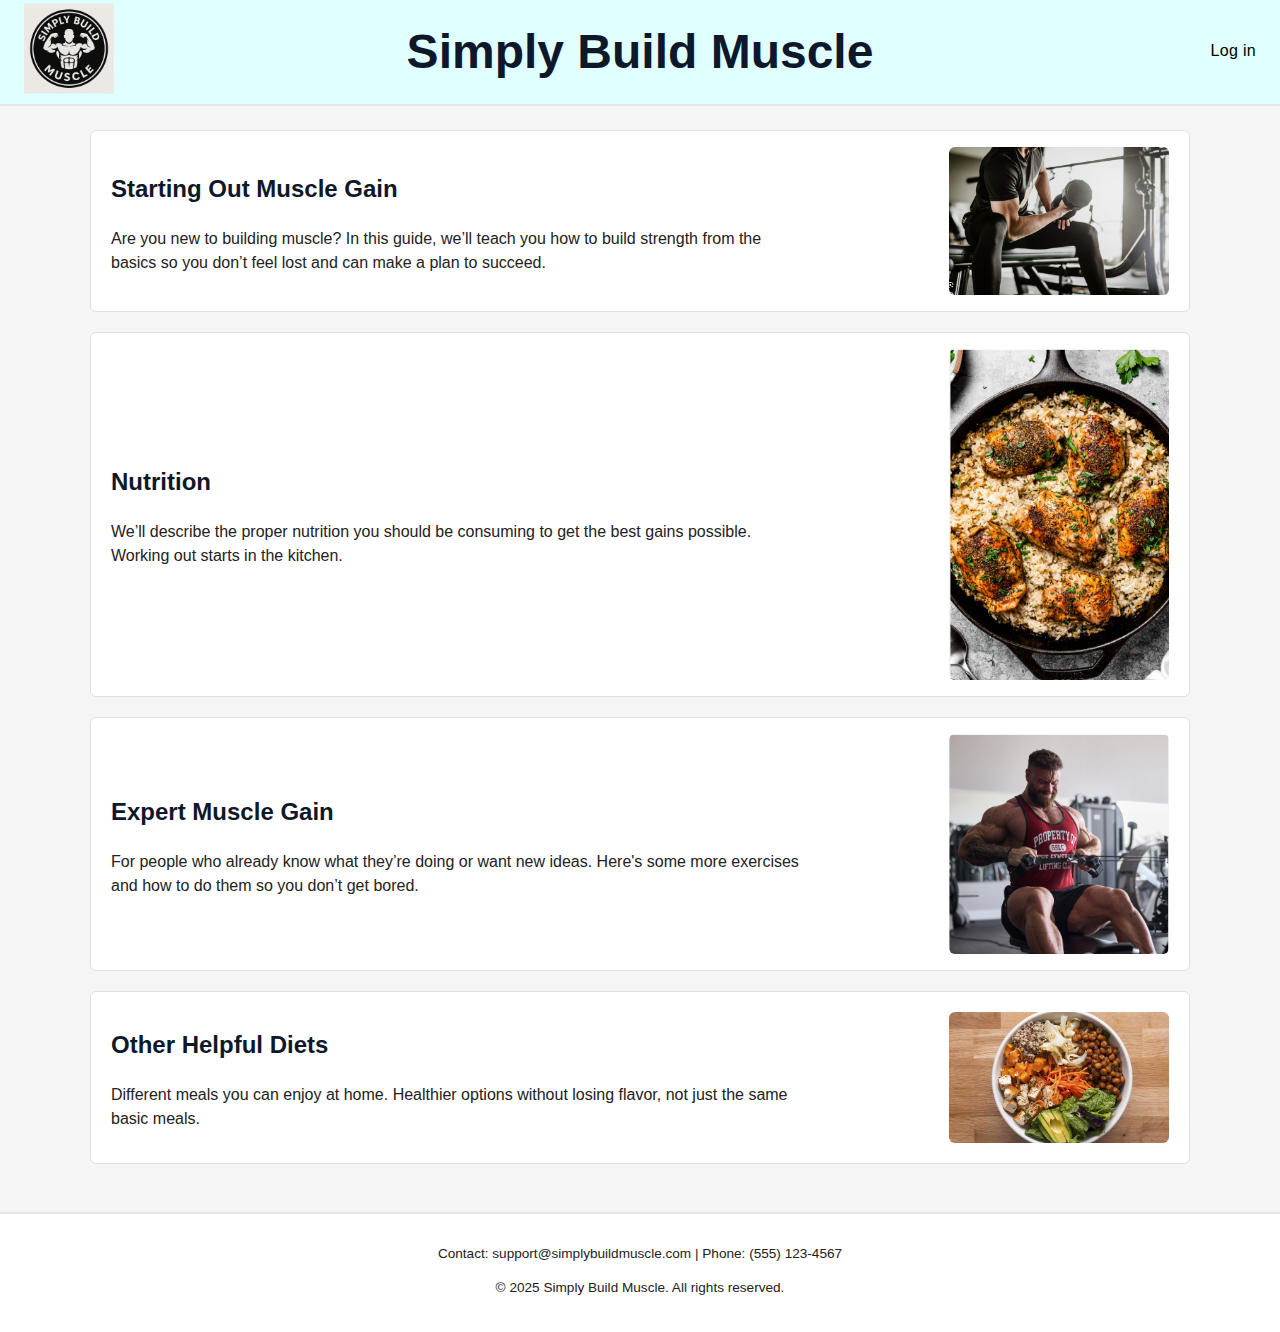
<file: index.html>
<!DOCTYPE html>
<html lang="en">
<head>
  <meta charset="UTF-8">
  <meta name="description" content="Simply Build Muscle - Guides for muscle gain, nutrition, and workout improvement.">
  <meta name="viewport" content="width=device-width, initial-scale=1.0">
  <title>Simply Build Muscle | Home</title>
  <link rel="stylesheet" href="styles.css">
</head>
<body>
  <!-- Header -->
  <header class="top-bar">

   <div class="header-left">
  <a href="index.html">
    <img src="images/Logo.png" alt="Simply Build Muscle Logo" class="logo">
  </a>
  </div>

   <div class="header-center">
  <h1 class="site-title">Simply Build Muscle</h1>
</div>
    <div class="header-right">
      <ul class="top-links">
        <li><a href="#">Log in</a></li>
      </ul>
    </div>
  </header>

  <!-- Main Content -->
  <main class="content">
    <!-- Section 1 -->
    <section class="info-card">
      <div class="text-side">
        <h2><a href="beginner.html">Starting Out Muscle Gain</a></h2>
        <p>
          Are you new to building muscle? In this guide, we’ll teach you how to build strength from the basics
          so you don’t feel lost and can make a plan to succeed.
        </p>
      </div>
      <div class="image-side">
        <img src="images/beginner.PNG" alt="Beginner muscle training" class="section-image">
      </div>
    </section>

    <!-- Section 2 -->
    <section class="info-card">
      <div class="text-side">
        <h2><a href="nutrition.html">Nutrition</a></h2>
        <p>
          We’ll describe the proper nutrition you should be consuming to get the best gains possible.
          Working out starts in the kitchen.
        </p>
      </div>
      <div class="image-side">
        <img src="images/nutrition.PNG" alt="Healthy nutrition meal" class="section-image">
      </div>
    </section>

    <!-- Section 3 -->
    <section class="info-card">
      <div class="text-side">
        <h2><a href="expert.html">Expert Muscle Gain</a></h2>
        <p>
          For people who already know what they’re doing or want new ideas. Here's some more exercises and how to do them so you
          don’t get bored.
        </p>
      </div>
      <div class="image-side">
        <img src="images/expert.PNG" alt="Advanced muscle training" class="section-image">
      </div>
    </section>

    <!-- Section 4 -->
    <section class="info-card">
      <div class="text-side">
        <h2><a href="diets.html">Other Helpful Diets</a></h2>
        <p>
          Different meals you can enjoy at home. Healthier options without losing flavor, not just the same
          basic meals.
        </p>
      </div>
      <div class="image-side">
        <img src="images/diets.PNG" alt="Healthy diets and meals" class="section-image">
      </div>
    </section>
  </main>

  <!-- Footer -->
  <footer class="site-footer">
    <p>Contact: support@simplybuildmuscle.com | Phone: (555) 123-4567</p>
    <p>&copy; 2025 Simply Build Muscle. All rights reserved.</p>
  </footer>
</body>
</html>
</file>
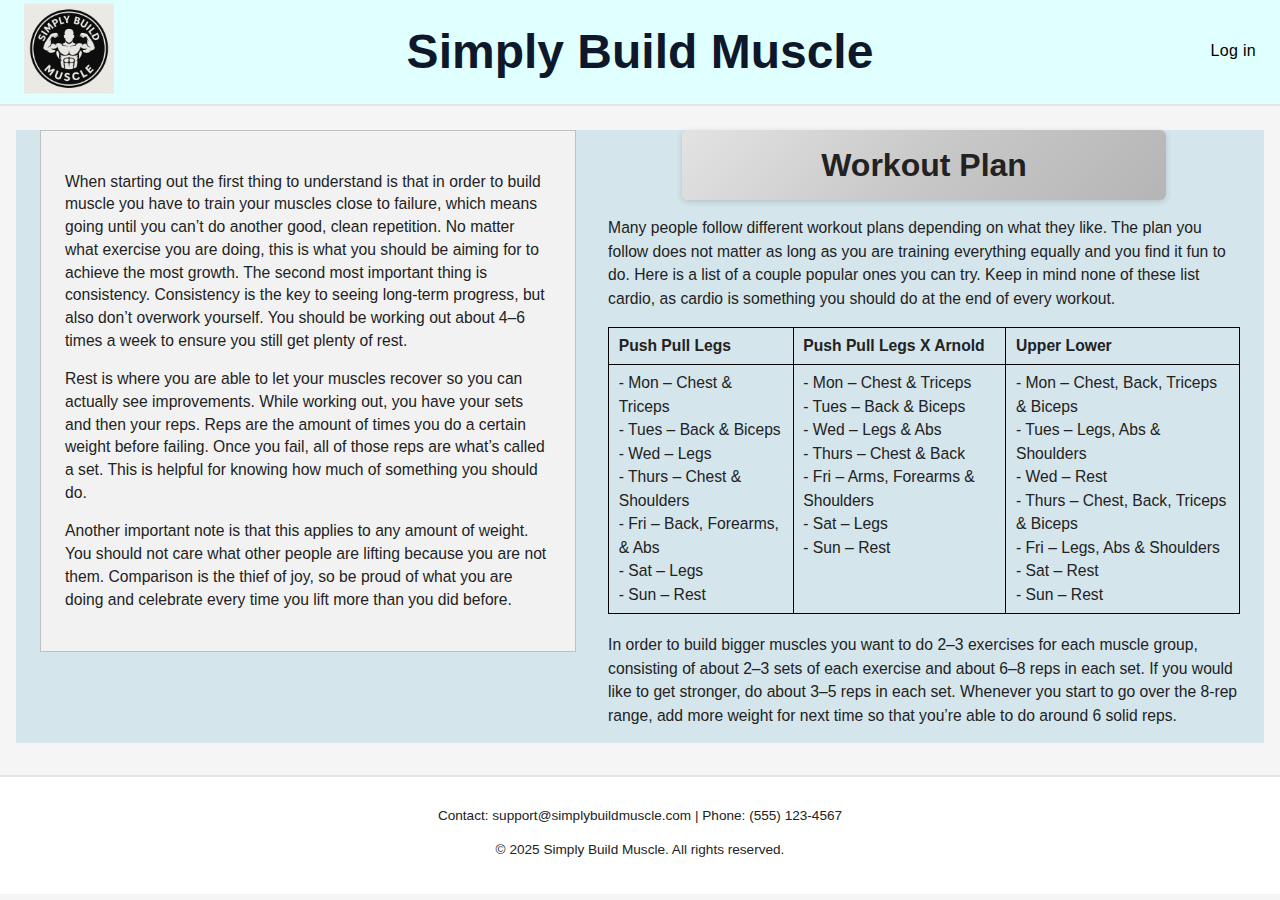
<file: beginner.html>
<!DOCTYPE html>
<html lang="en">
<head>
  <meta charset="UTF-8">
  <meta name="description" content="Simply Build Muscle - Beginner muscle gain guide.">
  <meta name="viewport" content="width=device-width, initial-scale=1.0">
  <title>Simply Build Muscle | Starting Out Muscle Gain</title>
  <link rel="stylesheet" href="styles.css">
</head>
<body>
  <!-- Header (same style as home page) -->
  <header class="top-bar">
    <div class="header-left">
  <a href="index.html">
    <img src="images/Logo.png" alt="Simply Build Muscle Logo" class="logo">
  </a>
  </div>


    <div class="header-center">
  <a href="index.html" class="header-home-link">
    <h1 class="site-title">Simply Build Muscle</h1>
  </a>
</div>


    <div class="header-right">
      <ul class="top-links">
        <li><a href="#">Log in</a></li>
      </ul>
    </div>
  </header>

  <!-- Beginner Content -->
  <main class="beginner-main">
    <section class="beginner-layout">
      
      <!-- Left text box -->
      <div class="beginner-left">
        <p>
          When starting out the first thing to understand is that in order to build muscle you have to 
          train your muscles close to failure, which means going until you can’t do another good, clean 
          repetition. No matter what exercise you are doing, this is what you should be aiming for to 
          achieve the most growth. The second most important thing is consistency. Consistency is the key 
          to seeing long-term progress, but also don’t overwork yourself. You should be working out about 
          4–6 times a week to ensure you still get plenty of rest.
        </p>
        <p>
          Rest is where you are able to let your muscles recover so you can actually see improvements. 
          While working out, you have your sets and then your reps. Reps are the amount of times you do a 
          certain weight before failing. Once you fail, all of those reps are what’s called a set. This is 
          helpful for knowing how much of something you should do.
        </p>
        <p>
          Another important note is that this applies to any amount of weight. You should not care what 
          other people are lifting because you are not them. Comparison is the thief of joy, so be proud 
          of what you are doing and celebrate every time you lift more than you did before.
        </p>
      </div>

      <!-- Right side: workout plan -->
      <div class="beginner-right">

        <div class="workout-heading-box">
          <h2>Workout Plan</h2>
        </div>

        <p>
          Many people follow different workout plans depending on what they like. The plan you follow does 
          not matter as long as you are training everything equally and you find it fun to do. Here is a 
          list of a couple popular ones you can try. Keep in mind none of these list cardio, as cardio is 
          something you should do at the end of every workout.
        </p>

        <table class="workout-table">
          <tr>
            <th>Push Pull Legs</th>
            <th>Push Pull Legs X Arnold</th>
            <th>Upper Lower</th>
          </tr>
          <tr>
            <td>
              - Mon – Chest &amp; Triceps<br>
              - Tues – Back &amp; Biceps<br>
              - Wed – Legs<br>
              - Thurs – Chest &amp; Shoulders<br>
              - Fri – Back, Forearms, &amp; Abs<br>
              - Sat – Legs<br>
              - Sun – Rest
            </td>
            <td>
              - Mon – Chest &amp; Triceps<br>
              - Tues – Back &amp; Biceps<br>
              - Wed – Legs &amp; Abs<br>
              - Thurs – Chest &amp; Back<br>
              - Fri – Arms, Forearms &amp; Shoulders<br>
              - Sat – Legs<br>
              - Sun – Rest
            </td>
            <td>
              - Mon – Chest, Back, Triceps &amp; Biceps<br>
              - Tues – Legs, Abs &amp; Shoulders<br>
              - Wed – Rest<br>
              - Thurs – Chest, Back, Triceps &amp; Biceps<br>
              - Fri – Legs, Abs &amp; Shoulders<br>
              - Sat – Rest<br>
              - Sun – Rest
            </td>
          </tr>
        </table>

        <p class="beginner-bottom-text">
          In order to build bigger muscles you want to do 2–3 exercises for each muscle group, consisting 
          of about 2–3 sets of each exercise and about 6–8 reps in each set. If you would like to get 
          stronger, do about 3–5 reps in each set. Whenever you start to go over the 8-rep range, add more 
          weight for next time so that you’re able to do around 6 solid reps.
        </p>

      </div>
    </section>
  </main>

  <!-- Footer (optional, same as home) -->
  <footer class="site-footer">
    <p>Contact: support@simplybuildmuscle.com | Phone: (555) 123-4567</p>
    <p>&copy; 2025 Simply Build Muscle. All rights reserved.</p>
  </footer>
</body>
</html>
</file>
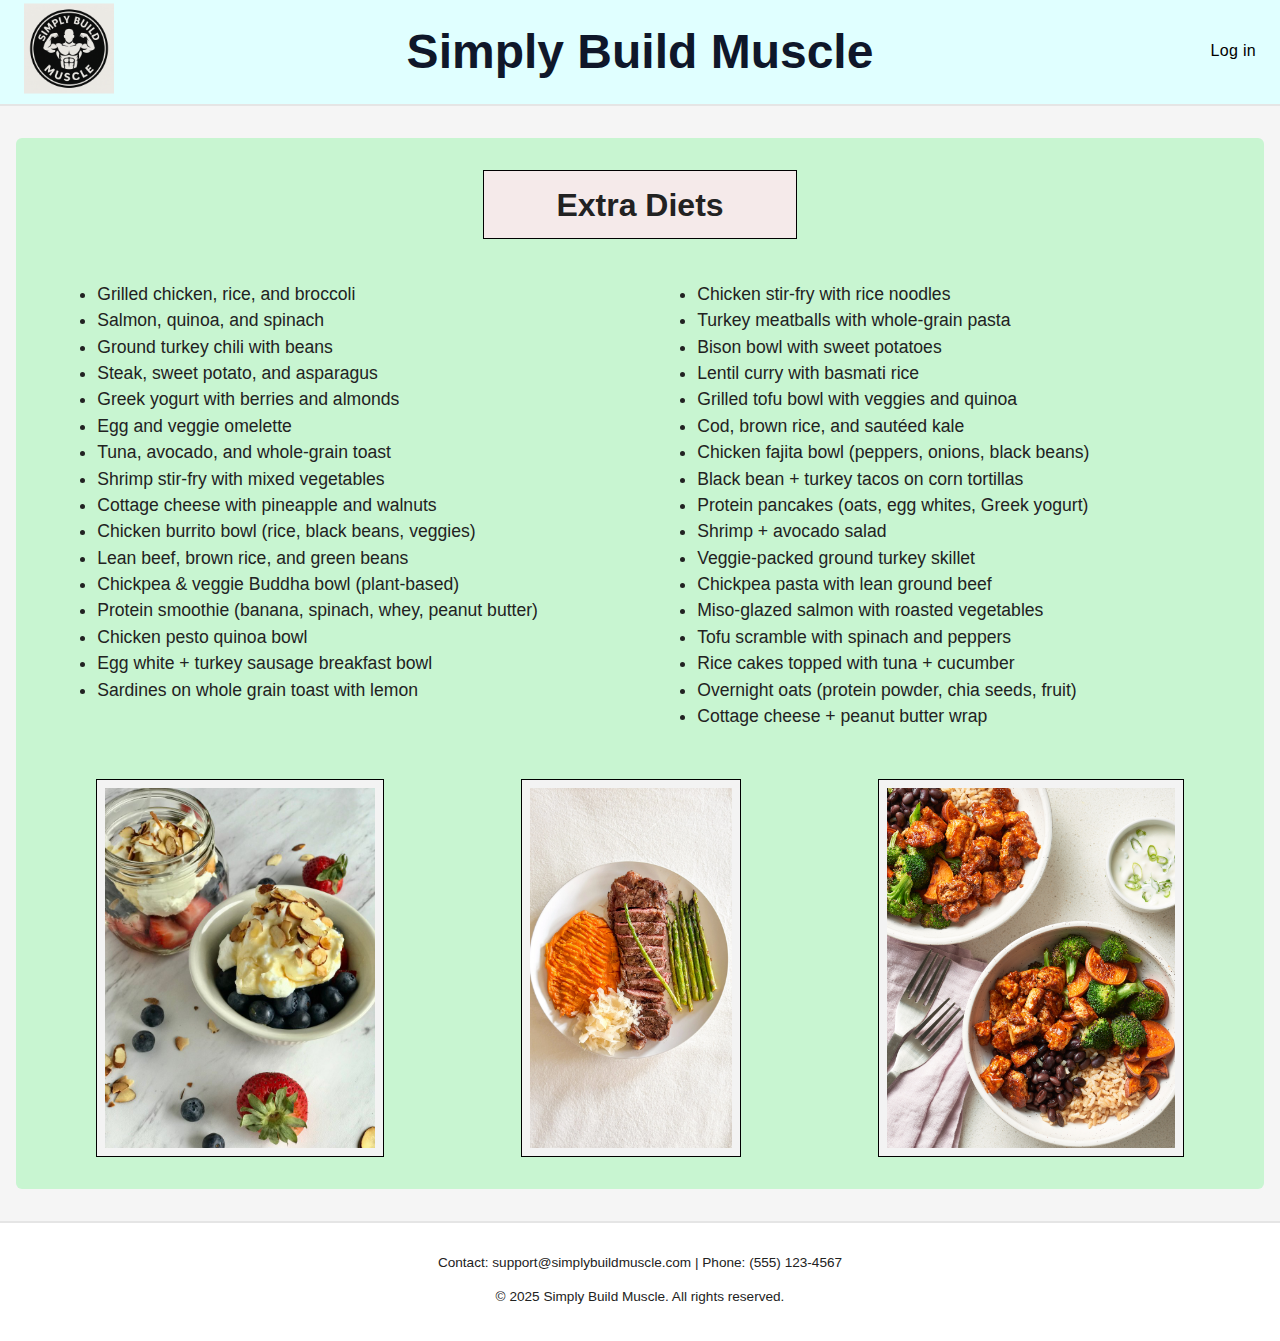
<file: diets.html>
<!DOCTYPE html>
<html lang="en">
<head>
  <meta charset="UTF-8">
  <meta name="viewport" content="width=device-width, initial-scale=1.0">
  <title>Simply Build Muscle | Extra Diets</title>
  <!-- CSS is in the same folder as index.html, expert.html, etc. -->
  <link rel="stylesheet" href="styles.css">
</head>
<body>

  <!-- Header -->
  <header class="top-bar">
    <div class="header-left">
      <a href="index.html">
        <img src="images/Logo.png" alt="Simply Build Muscle Logo" class="logo">
      </a>
    </div>

    <div class="header-center">
      <a href="index.html" class="header-home-link">
        <h1 class="site-title">Simply Build Muscle</h1>
      </a>
    </div>

    <div class="header-right">
      <ul class="top-links">
        <li><a href="login.html">Log in</a></li>
      </ul>
    </div>
  </header>

  <!-- MAIN CONTENT -->
  <main class="extra-diets">

    <!-- Heading -->
    <div class="diet-heading-box">
      <h2>Extra Diets</h2>
    </div>

    <!-- Two-Column Diet List -->
    <div class="diet-grid">

      <!-- LEFT COLUMN -->
      <ul class="diet-list">
        <li>Grilled chicken, rice, and broccoli</li>
        <li>Salmon, quinoa, and spinach</li>
        <li>Ground turkey chili with beans</li>
        <li>Steak, sweet potato, and asparagus</li>
        <li>Greek yogurt with berries and almonds</li>
        <li>Egg and veggie omelette</li>
        <li>Tuna, avocado, and whole-grain toast</li>
        <li>Shrimp stir-fry with mixed vegetables</li>
        <li>Cottage cheese with pineapple and walnuts</li>
        <li>Chicken burrito bowl (rice, black beans, veggies)</li>
        <li>Lean beef, brown rice, and green beans</li>
        <li>Chickpea & veggie Buddha bowl (plant-based)</li>
        <li>Protein smoothie (banana, spinach, whey, peanut butter)</li>
        <li>Chicken pesto quinoa bowl</li>
        <li>Egg white + turkey sausage breakfast bowl</li>
        <li>Sardines on whole grain toast with lemon</li>
      </ul>

      <!-- RIGHT COLUMN -->
      <ul class="diet-list">
        <li>Chicken stir-fry with rice noodles</li>
        <li>Turkey meatballs with whole-grain pasta</li>
        <li>Bison bowl with sweet potatoes</li>
        <li>Lentil curry with basmati rice</li>
        <li>Grilled tofu bowl with veggies and quinoa</li>
        <li>Cod, brown rice, and sautéed kale</li>
        <li>Chicken fajita bowl (peppers, onions, black beans)</li>
        <li>Black bean + turkey tacos on corn tortillas</li>
        <li>Protein pancakes (oats, egg whites, Greek yogurt)</li>
        <li>Shrimp + avocado salad</li>
        <li>Veggie-packed ground turkey skillet</li>
        <li>Chickpea pasta with lean ground beef</li>
        <li>Miso-glazed salmon with roasted vegetables</li>
        <li>Tofu scramble with spinach and peppers</li>
        <li>Rice cakes topped with tuna + cucumber</li>
        <li>Overnight oats (protein powder, chia seeds, fruit)</li>
        <li>Cottage cheese + peanut butter wrap</li>
      </ul>

    </div>

    <!-- IMAGE ROW -->
    <div class="diet-images">
      <img src="images/img1.jpg" alt="Diet Image 1">
      <img src="images/img2.webp" alt="Diet Image 2">
      <img src="images/img3.jpeg" alt="Diet Image 3">
    </div>

  </main>

  <!-- Footer -->
  <footer class="site-footer">
    <p>Contact: support@simplybuildmuscle.com | Phone: (555) 123-4567</p>
    <p>&copy; 2025 Simply Build Muscle. All rights reserved.</p>
  </footer>

</body>
</html>
</file>
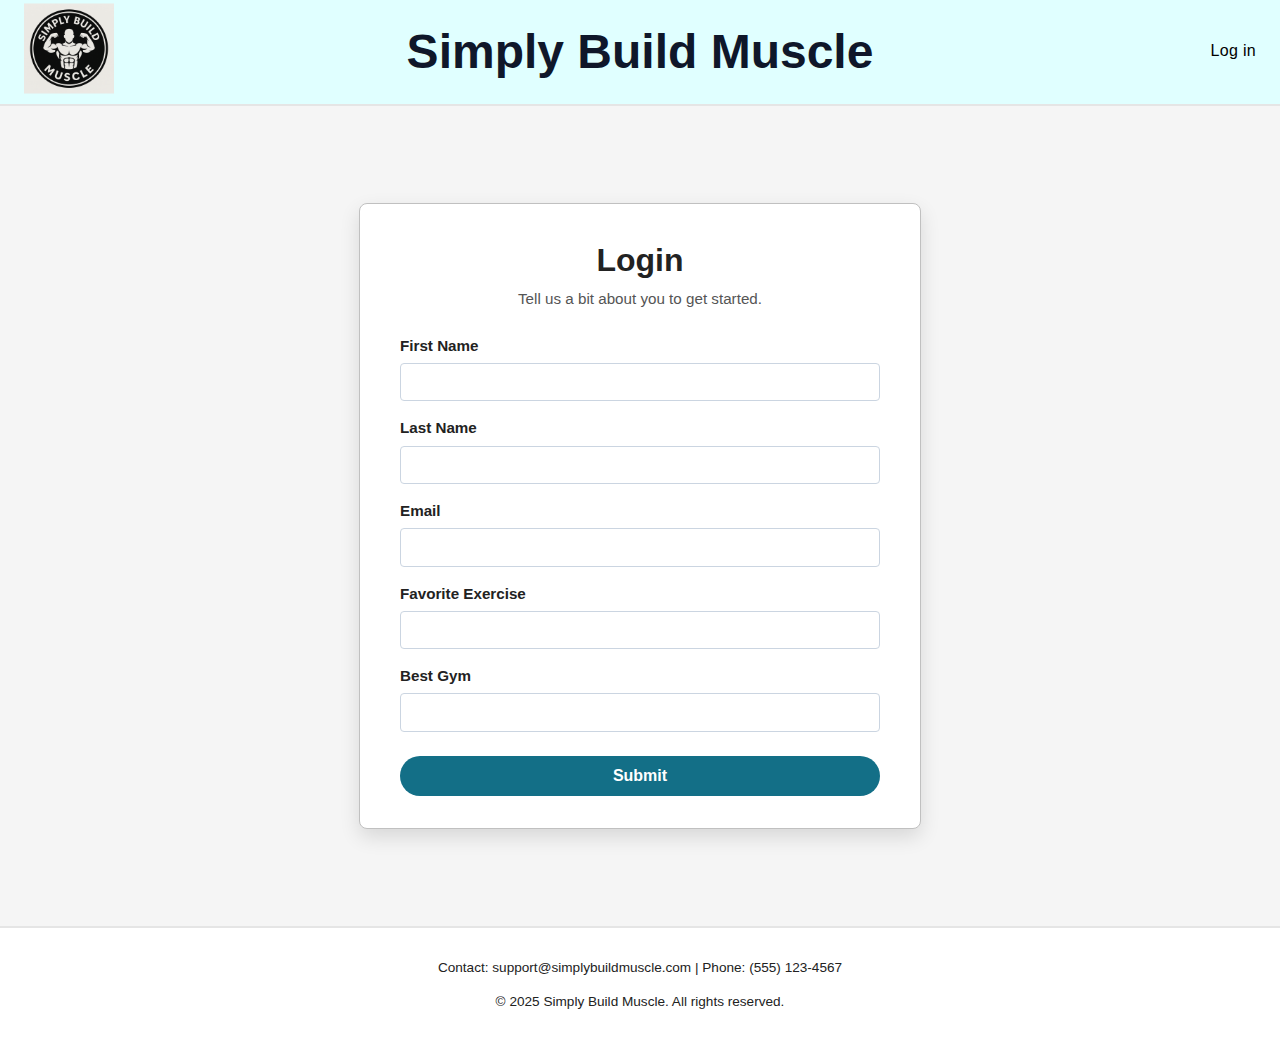
<file: login.html>
<!DOCTYPE html>
<html lang="en">
<head>
  <meta charset="UTF-8">
  <meta name="description" content="Simply Build Muscle - Login">
  <meta name="viewport" content="width=device-width, initial-scale=1.0">
  <title>Simply Build Muscle | Login</title>
  <link rel="stylesheet" href="styles.css">
</head>
<body>

  <!-- Header (matches your other pages) -->
  <header class="top-bar">
    <div class="header-left">
      <a href="index.html">
        <img src="images/Logo.png" alt="Simply Build Muscle Logo" class="logo">
      </a>
    </div>

    <div class="header-center">
      <a href="index.html" class="header-home-link">
        <h1 class="site-title">Simply Build Muscle</h1>
      </a>
    </div>

    <div class="header-right">
      <ul class="top-links">
        <li><a href="login.html">Log in</a></li>
      </ul>
    </div>
  </header>

  <!-- Login Content -->
  <main class="login-main">
    <section class="login-card">
      <h2 class="login-title">Login</h2>
      <p class="login-subtitle">Tell us a bit about you to get started.</p>

      <form action="thankyou.html" method="get" class="login-form">
        <div class="form-group">
          <label for="first-name">First Name</label>
          <input type="text" id="first-name" name="first-name" required>
        </div>

        <div class="form-group">
          <label for="last-name">Last Name</label>
          <input type="text" id="last-name" name="last-name" required>
        </div>

        <div class="form-group">
          <label for="login-email">Email</label>
          <input type="email" id="login-email" name="email" required>
        </div>

        <div class="form-group">
          <label for="fav-exercise">Favorite Exercise</label>
          <input type="text" id="fav-exercise" name="fav-exercise" required>
        </div>

        <div class="form-group">
          <label for="best-gym">Best Gym</label>
          <input type="text" id="best-gym" name="best-gym" required>
        </div>

        <button type="submit" class="login-button">Submit</button>
      </form>
    </section>
  </main>

  <footer class="site-footer">
    <p>Contact: support@simplybuildmuscle.com | Phone: (555) 123-4567</p>
    <p>&copy; 2025 Simply Build Muscle. All rights reserved.</p>
  </footer>

</body>
</html>
</file>
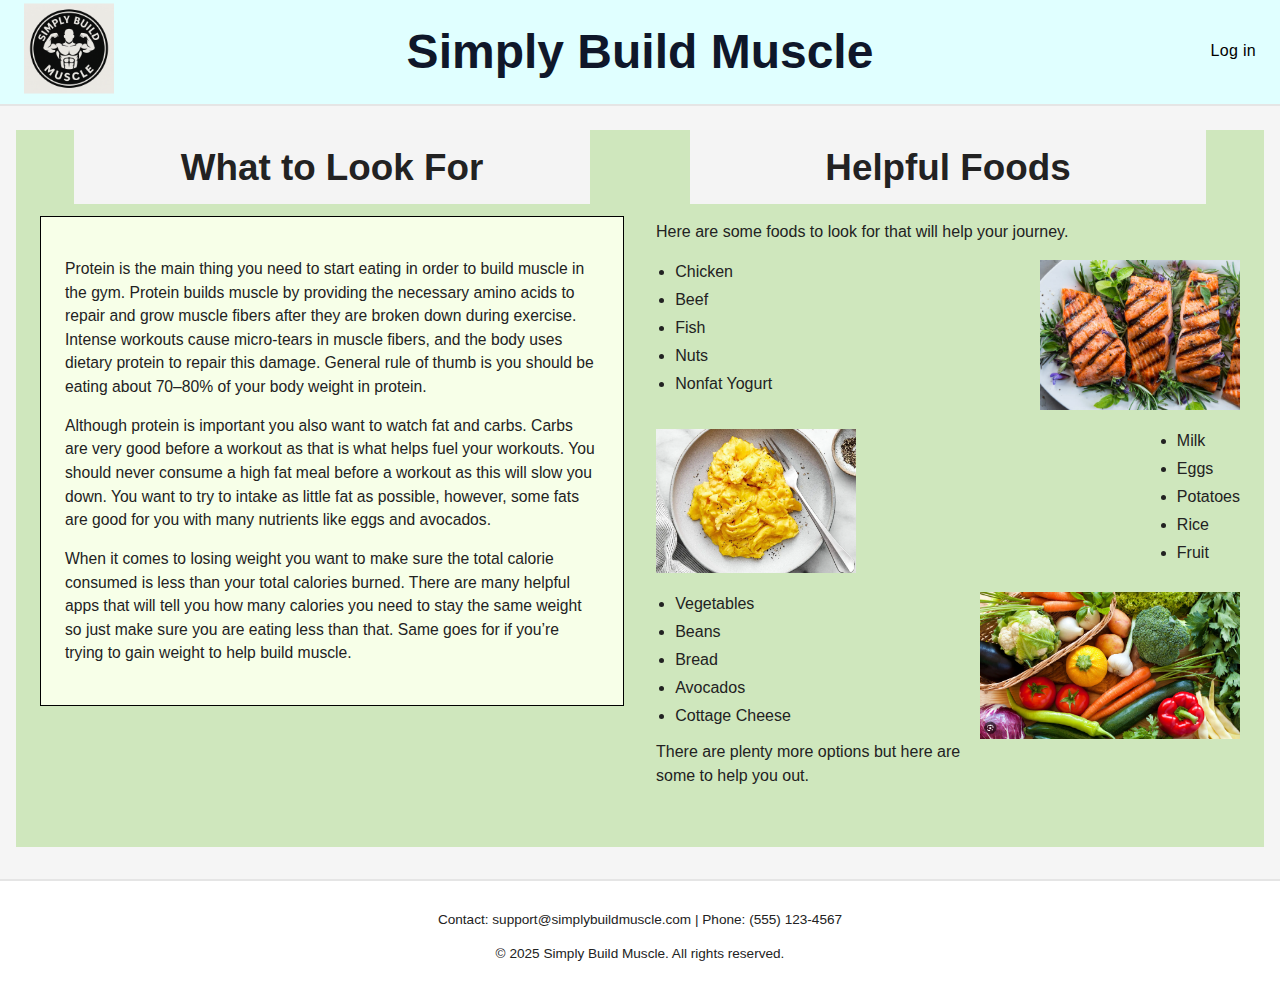
<file: nutrition.html>
<!DOCTYPE html>
<html lang="en">
<head>
  <meta charset="UTF-8">
  <meta name="description" content="Simply Build Muscle - Nutrition for muscle gain.">
  <meta name="viewport" content="width=device-width, initial-scale=1.0">
  <title>Simply Build Muscle | Nutrition</title>
  <link rel="stylesheet" href="styles.css">
</head>
<body>
  <!-- Header (same as other pages) -->
  <header class="top-bar">
    <div class="header-left">
      <a href="index.html">
        <img src="images/Logo.png" alt="Simply Build Muscle Logo" class="logo">
      </a>
    </div>

    <div class="header-center">
  <a href="index.html" class="header-home-link">
    <h1 class="site-title">Simply Build Muscle</h1>
  </a>
    </div>


    <div class="header-right">
      <ul class="top-links">
        <li><a href="#">Log in</a></li>
      </ul>
    </div>
  </header>

  <!-- Nutrition Content -->
  <main class="nutrition-main">
    <section class="nutrition-layout">

      <!-- LEFT COLUMN -->
      <div class="nutrition-left">
        <div class="nutrition-heading-box">
          <h2>What to Look For</h2>
        </div>

        <div class="nutrition-text-box">
          <p>
            Protein is the main thing you need to start eating in order to build muscle in the gym.
            Protein builds muscle by providing the necessary amino acids to repair and grow muscle fibers
            after they are broken down during exercise. Intense workouts cause micro-tears in muscle
            fibers, and the body uses dietary protein to repair this damage. General rule of thumb is you
            should be eating about 70–80% of your body weight in protein.
          </p>
          <p>
            Although protein is important you also want to watch fat and carbs. Carbs are very good
            before a workout as that is what helps fuel your workouts. You should never consume a high
            fat meal before a workout as this will slow you down. You want to try to intake as little
            fat as possible, however, some fats are good for you with many nutrients like eggs and
            avocados.
          </p>
          <p>
            When it comes to losing weight you want to make sure the total calorie consumed is less
            than your total calories burned. There are many helpful apps that will tell you how many
            calories you need to stay the same weight so just make sure you are eating less than that.
            Same goes for if you’re trying to gain weight to help build muscle.
          </p>
        </div>
      </div>

      <!-- RIGHT COLUMN -->
      <div class="nutrition-right">
        <div class="nutrition-heading-box">
          <h2>Helpful Foods</h2>
        </div>

        <p>
          Here are some foods to look for that will help your journey.
        </p>

        <!-- Row 1: list + salmon -->
        <div class="food-row">
          <div class="food-text">
            <ul>
              <li>Chicken</li>
              <li>Beef</li>
              <li>Fish</li>
              <li>Nuts</li>
              <li>Nonfat Yogurt</li>
            </ul>
          </div>
          <div class="food-image-wrapper">
            <img src="images/salmon.PNG" alt="Grilled salmon" class="food-image">
          </div>
        </div>

        <!-- Row 2: eggs image + more foods -->
        <div class="food-row food-row-middle">
          <div class="food-image-wrapper">
            <img src="images/eggs.PNG" alt="Scrambled eggs" class="food-image">
          </div>
          <div class="food-text">
            <ul>
              <li>Milk</li>
              <li>Eggs</li>
              <li>Potatoes</li>
              <li>Rice</li>
              <li>Fruit</li>
            </ul>
          </div>
        </div>

        <!-- Row 3: vegetables image + final list -->
        <div class="food-row food-row-bottom">
          <div class="food-text">
            <ul>
              <li>Vegetables</li>
              <li>Beans</li>
              <li>Bread</li>
              <li>Avocados</li>
              <li>Cottage Cheese</li>
            </ul>
            <p class="nutrition-note">
              There are plenty more options but here are some to help you out.
            </p>
          </div>
          <div class="food-image-wrapper">
            <img src="images/vegetables.PNG" alt="Fresh vegetables" class="food-image large-food-image">
          </div>
        </div>

      </div>
    </section>
  </main>

  <!-- Footer -->
  <footer class="site-footer">
    <p>Contact: support@simplybuildmuscle.com | Phone: (555) 123-4567</p>
    <p>&copy; 2025 Simply Build Muscle. All rights reserved.</p>
  </footer>
</body>
</html>
</file>
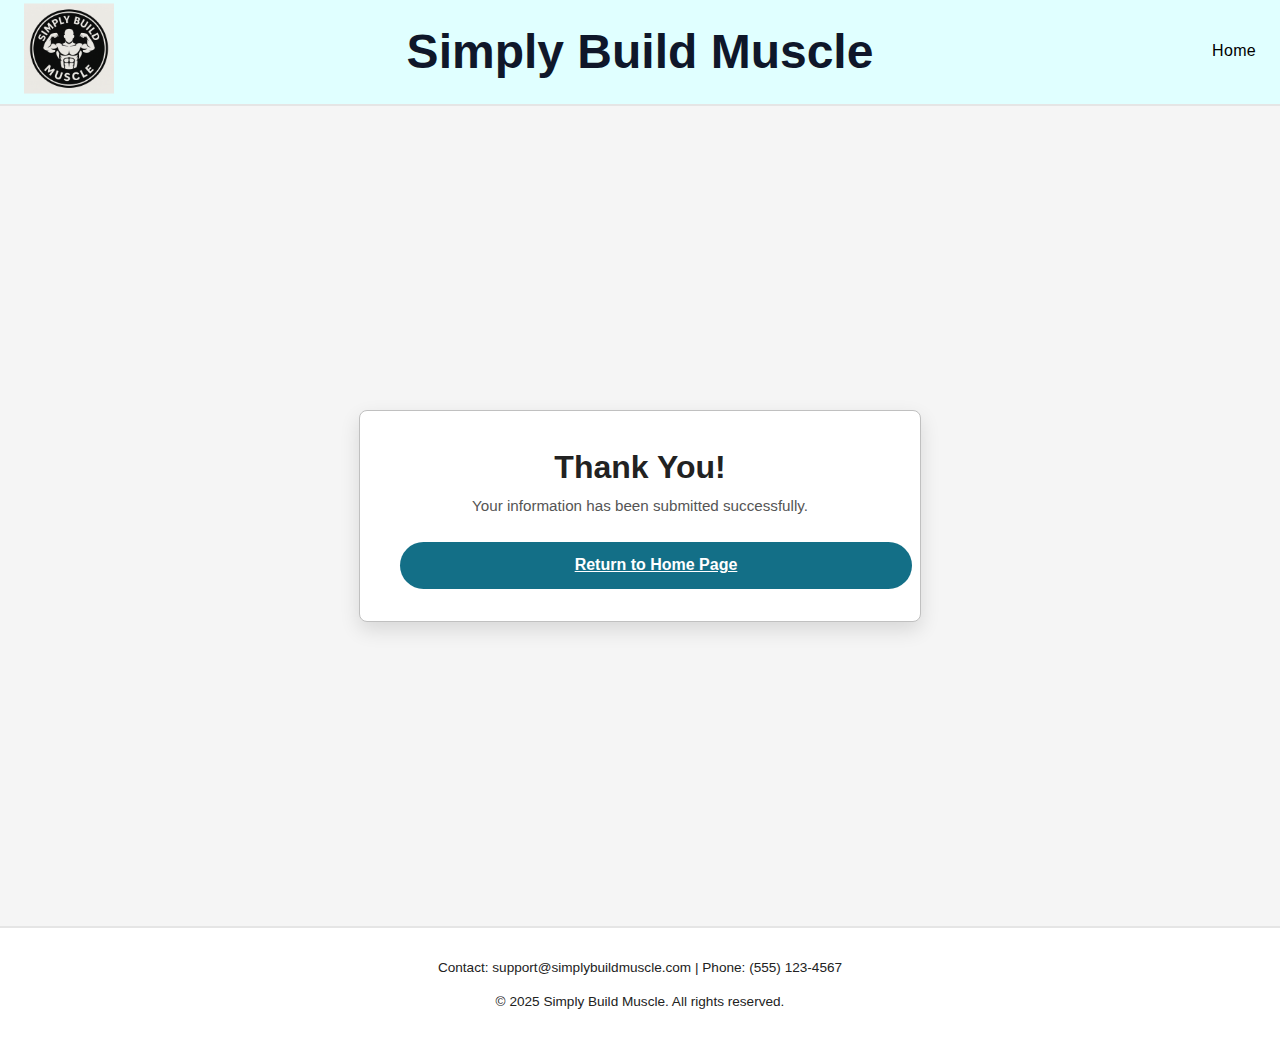
<file: thankyou.html>
<!DOCTYPE html>
<html lang="en">
<head>
  <meta charset="UTF-8">
  <meta name="description" content="Thank You">
  <meta name="viewport" content="width=device-width, initial-scale=1.0">
  <title>Thank You</title>
  <link rel="stylesheet" href="styles.css">
</head>
<body>

<header class="top-bar">
  <div class="header-left">
    <a href="index.html">
      <img src="images/Logo.png" alt="Simply Build Muscle Logo" class="logo">
    </a>
  </div>

  <div class="header-center">
    <a href="index.html" class="header-home-link">
      <h1 class="site-title">Simply Build Muscle</h1>
    </a>
  </div>

  <div class="header-right">
    <ul class="top-links">
      <li><a href="index.html">Home</a></li>
    </ul>
  </div>
</header>

<main class="login-main">
  <section class="login-card">
    <h2 class="login-title">Thank You!</h2>
    <p class="login-subtitle">Your information has been submitted successfully.</p>

    <a href="index.html" class="login-button" style="text-align:center; display:block;">
      Return to Home Page
    </a>
  </section>
</main>

<footer class="site-footer">
  <p>Contact: support@simplybuildmuscle.com | Phone: (555) 123-4567</p>
  <p>&copy; 2025 Simply Build Muscle. All rights reserved.</p>
</footer>

</body>
</html>
</file>
<file: styles.css>
/* ====== Global Reset ====== */
body {
  margin: 0;
  font-family: Arial, sans-serif;
  background-color: #f5f5f5;
  color: #222;
  line-height: 1.5;
}

/* ====== Header Layout ====== */
.top-bar {
  display: flex;
  align-items: center;
  justify-content: center;   /* keeps title centered */
  background-color: #E0FFFF;
  padding: 1rem 1.5rem;
  border-bottom: 2px solid #e5e5e5;
  position: relative;        /* needed for absolute positioning */
}

/* Left logo */
.header-left {
  position: absolute;
  left: 1.5rem;
  top: 50%;
  transform: translateY(-50%);
}
.logo {
  width: 90px;
  height: 90px;
  object-fit: contain;
}

/* Center title */
.header-center {
  text-align: center;
}
.site-title {
  margin: 0;
  font-size: 3rem;
  font-weight: 700;
  color: #0f172a;
}

/* Top-right links */
.header-right {
  position: absolute;
  right: 1.5rem;
  top: 50%;
  transform: translateY(-50%);
}
.top-links {
  list-style: none;
  margin: 0;
  padding: 0;
  text-align: right;
}
.top-links li {
  display: block;
  margin-bottom: 0.1rem;
  line-height: 1.1;
}
.top-links a {
  text-decoration: none;
  color: #000000;
  font-weight: 500;
  font-size: 1rem;
  letter-spacing: 0.3px;
}
.top-links a:hover {
  text-decoration: underline;
}

.header-home-link {
  text-decoration: none;
  color: inherit;
  cursor: pointer;
}

.header-home-link:hover {
  opacity: 0.8; /* subtle hover effect */
}


/* ====== Section Layout ====== */
.content {
  max-width: 1100px;
  margin: 1.5rem auto;
  display: flex;
  flex-direction: column;
  gap: 1.25rem;
  padding: 0 1.5rem 1.5rem;
}

/* Each card = text left, image right */
.info-card {
  display: flex;
  align-items: center;
  justify-content: space-between;
  gap: 1.5rem;
  background-color: #fff;
  border: 1px solid #e0e0e0;
  border-radius: 6px;
  padding: 1rem 1.25rem;
}

/* Text area */
.text-side {
  flex: 2;
}

/* Image area */
.image-side {
  flex: 1;
  display: flex;
  justify-content: flex-end;
}
.section-image {
  max-width: 220px;
  width: 100%;
  height: auto;
  border-radius: 6px;
  display: block;
}

/* Section title links */
.info-card h2 a {
  color: #0f172a;
  text-decoration: none;
}
.info-card h2 a:hover {
  color: #136f87;
  text-decoration: underline;
}

/* ====== Footer ====== */
.site-footer {
  background-color: #fff;
  border-top: 2px solid #e5e5e5;
  text-align: center;
  padding: 1rem 0.5rem 1.25rem;
  font-size: 0.85rem;
}

/* ====== Responsive Design ====== */
@media (max-width: 750px) {
  .top-bar {
    flex-direction: column;
    text-align: center;
    height: auto;
    padding-bottom: 2rem; /* extra room for title */
  }

  .header-left,
  .header-right {
    position: static;
    transform: none;
    margin: 0.5rem 0;
  }

  .top-links li {
    display: inline-block;
    margin: 0 0.5rem;
  }

  .info-card {
    flex-direction: column;
    text-align: center;
  }

  .image-side {
    justify-content: center;
  }

  .section-image {
    max-width: 90%;
  }
}

/* ====== Beginner Page Layout ====== */

.beginner-main {
  max-width: 1200px;
  margin: 1.5rem auto 2rem;
  padding: 0 1.5rem;
  background-color: #d4e5ec;   /* light blue like the screenshot */
}

/* Two-column layout */
.beginner-layout {
  display: flex;
  gap: 2rem;
  align-items: flex-start;
}

/* Left text box */
.beginner-left {
  flex: 1;
  background-color: #f2f2f2;
  padding: 1.5rem;
  border: 1px solid #c0c0c0;
  line-height: 1.45;
  font-size: 0.98rem;
}

/* Right side */
.beginner-right {
  flex: 1.3;
  font-size: 0.98rem;
}

/* Grey workout-plan banner */
.workout-heading-box {
  max-width: 420px;
  margin: 0 auto 1rem;
  padding: 0.7rem 2rem;
  background: linear-gradient(135deg, #e3e3e3, #c8c8c8, #b5b5b5);
  border-radius: 6px;
  text-align: center;
  box-shadow: 0 2px 6px rgba(0,0,0,0.15);
}

.workout-heading-box h2 {
  margin: 0;
  font-size: 2rem;
  font-weight: 600;
}

/* Workout table styling */
.workout-table {
  width: 100%;
  border-collapse: collapse;
  margin: 1rem 0 1.2rem;
}
.workout-table th,
.workout-table td {
  border: 1px solid #000;
  padding: 0.4rem 0.6rem;
  vertical-align: top;
}
.workout-table th {
  text-align: left;
  font-weight: 600;
}

/* Bottom paragraph spacing */
.beginner-bottom-text {
  margin-top: 0.5rem;
}

/* Stack columns on smaller screens */
@media (max-width: 900px) {
  .beginner-layout {
    flex-direction: column;
  }
}
.center-text-box {
  max-width: 700px;              
  margin: 5rem auto 0 auto;   
  background-color: #f2f2f2;  
  padding: 1.5rem;
  border: 1px solid #c0c0c0;
  border-radius: 4px;
  text-align: center;
  line-height: 1.5;
  font-size: 1rem;
}

/* ====== Nutrition Page Layout ====== */

.nutrition-main {
  max-width: 1200px;
  margin: 1.5rem auto 2rem;
  padding: 0 1.5rem 1.5rem;
  background-color: #cfe7bd; /* light green like your example */
}

.nutrition-layout {
  display: flex;
  gap: 2rem;
  align-items: flex-start;
}

/* Left column */
.nutrition-left {
  flex: 1.1;
}

/* Right column */
.nutrition-right {
  flex: 1.1;
}

/* Heading bars ("What to Look For" / "Helpful Foods") */
.nutrition-heading-box {
  max-width: 80%;
  margin: 0 auto 0.75rem;
  padding: 0.6rem 1.5rem;
  background-color: #f4f4f4;
  text-align: center;
}

.nutrition-heading-box h2 {
  margin: 0;
  font-size: 2.3rem;
  font-weight: 600;
}

/* Left big text box */
.nutrition-text-box {
  background-color: #f7ffe8;
  border: 1px solid #000;
  padding: 1.5rem;
  font-size: 0.98rem;
  line-height: 1.5;
}

/* Right-side rows with text + images */
.food-row {
  display: flex;
  justify-content: space-between;
  align-items: flex-start;
  gap: 1rem;
  margin-bottom: 1.2rem;
}

.food-row-middle {
  margin-top: 0.5rem;
}

.food-row-bottom {
  margin-top: 0.5rem;
}

.food-text ul {
  margin: 0;
  padding-left: 1.2rem;
}

.food-text li {
  margin-bottom: 0.25rem;
}

/* Images */
.food-image-wrapper {
  flex-shrink: 0;
}

.food-image {
  width: 200px;
  height: auto;
  display: block;
}

.large-food-image {
  width: 260px;
}

/* Note text at bottom */
.nutrition-note {
  margin-top: 0.75rem;
}

/* Stack columns on smaller screens */
@media (max-width: 900px) {
  .nutrition-layout {
    flex-direction: column;
  }

  .nutrition-heading-box {
    max-width: 100%;
  }

  .food-row {
    flex-direction: column;
    align-items: flex-start;
  }

  .food-image {
    width: 100%;
    max-width: 260px;
  }
}

/* ====== Login Page Layout ====== */

.login-main {
  min-height: calc(100vh - 160px); /* space for header + footer */
  display: flex;
  justify-content: center;
  align-items: center;
  padding: 2.5rem 1rem;
  background-color: #f5f5f5;
}

.login-card {
  background-color: #ffffff;
  max-width: 480px;
  width: 100%;
  padding: 2rem 2.5rem;
  border-radius: 8px;
  border: 1px solid #c0c0c0;
  box-shadow: 0 8px 20px rgba(0, 0, 0, 0.12);
}

.login-title {
  margin: 0 0 0.25rem;
  font-size: 2rem;
  text-align: center;
}

.login-subtitle {
  margin: 0 0 1.5rem;
  text-align: center;
  font-size: 0.95rem;
  color: #555;
}

.login-form {
  display: flex;
  flex-direction: column;
  gap: 1rem;
}

.form-group {
  display: flex;
  flex-direction: column;
  gap: 0.35rem;
}

.form-group label {
  font-size: 0.95rem;
  font-weight: 600;
}

.form-group input {
  padding: 0.6rem 0.75rem;
  border-radius: 4px;
  border: 1px solid #cbd5e1;
  font-size: 0.95rem;
}

.form-group input:focus {
  outline: none;
  border-color: #136f87;
  box-shadow: 0 0 0 2px rgba(19, 111, 135, 0.18);
}

.login-button {
  margin-top: 0.5rem;
  width: 100%;
  padding: 0.7rem 1rem;
  border-radius: 999px;
  border: none;
  font-size: 1rem;
  font-weight: 600;
  cursor: pointer;
  background-color: #136f87;
  color: #ffffff;
}

.login-button:hover {
  opacity: 0.92;
}

@media (max-width: 480px) {
  .login-card {
    padding: 1.5rem 1.25rem;
  }
}

/* ====== Expert Page Layout ====== */

.expert-main {
  max-width: 1200px;
  margin: 1.5rem auto 2rem;
  padding: 0 1.5rem 1.5rem;
  background-color: #c5d9f5;
}

.expert-layout {
  padding: 1.5rem 0 0.5rem;
}

/* Heading Box */
.expert-heading-box {
  max-width: 350px;
  margin: 0 auto 1rem;
  padding: 0.7rem 2rem;
  background-color: #f5f5f5;
  border: 1px solid #000;
  text-align: center;
}

.expert-heading-box h2 {
  margin: 0;
  font-size: 2.3rem;
  font-weight: 700;
}

/* 5 Column Layout */
.expert-grid {
  display: flex;
  gap: 1.5rem;
  align-items: flex-start;
  justify-content: center;
  flex-wrap: nowrap;
}

.expert-column {
  display: flex;
  flex-direction: column;
  gap: 1rem;
}

/* Workout Boxes */
.expert-box {
  background-color: #d9e4f7;
  border: 1px solid #000;
  padding: 0.75rem 1rem;
  width: 210px;
}

.expert-tall-box {
  height: 100%;
}

.expert-box h3 {
  margin: 0 0 0.4rem;
  text-align: center;
  text-decoration: underline;
}

.expert-box ul {
  margin: 0;
  padding-left: 1.1rem;
}

/* Right Column Video */
.expert-right-column {
  width: 260px;
}

.expert-video-container {
  display: flex;
  flex-direction: column;
  gap: 0.4rem;
  width: 100%;
}

.expert-video {
  width: 100%;
  border: 1px solid #000;
  border-radius: 4px;
}

.expert-video-caption {
  margin: 0;
  padding: 0 0.2rem;
  font-size: 0.8rem;
}

/* Responsive */
@media (max-width: 1100px) {
  .expert-grid {
    flex-wrap: wrap;
    justify-content: flex-start;
  }
}

@media (max-width: 800px) {
  .expert-main {
    padding: 0 0.75rem 1rem;
  }

  .expert-grid {
    flex-direction: column;
    align-items: center;
  }

  .expert-box,
  .expert-right-column {
    width: 100%;
    max-width: 260px;
  }
}

/* ===========================================
   EXTRA DIETS PAGE
=========================================== */

.extra-diets {
  background-color: #c8f5d1; /* light green like screenshot */
  padding: 2rem 1.5rem;
  border-radius: 6px;
  margin: 2rem auto;
  max-width: 1200px;
}

.diet-heading-box {
  background-color: #f5eaea;
  border: 1px solid black;
  width: 280px;
  margin: 0 auto 1.5rem;
  padding: 0.6rem 1rem;
  text-align: center;
}

.diet-heading-box h2 {
  margin: 0;
  font-size: 2rem;
}

.diet-grid {
  display: flex;
  justify-content: space-around;
  gap: 2rem;
  flex-wrap: nowrap;
  padding: 0 1rem;
}

.diet-list {
  width: 45%;
  list-style: disc;
  font-size: 1.1rem;
  line-height: 1.5;
}

.diet-images {
  margin-top: 2rem;
  display: flex;
  justify-content: space-around;
  gap: 1.5rem;
}

.diet-images img {
  height: 360px;       
  width: auto;         
  border: 1px solid black;
  background-color: #f3f3f3;
  padding: 0.5rem;
  object-fit: cover;   
}


/* Responsive Tweaks for Smaller Screens */
@media (max-width: 900px) {
  .diet-grid {
    flex-direction: column;
    align-items: center;
  }

  .diet-list {
    width: 90%;
  }

  .diet-images {
    flex-direction: column;
    align-items: center;
  }

  .diet-images img {
    width: 80%;
  }
}
</file>
